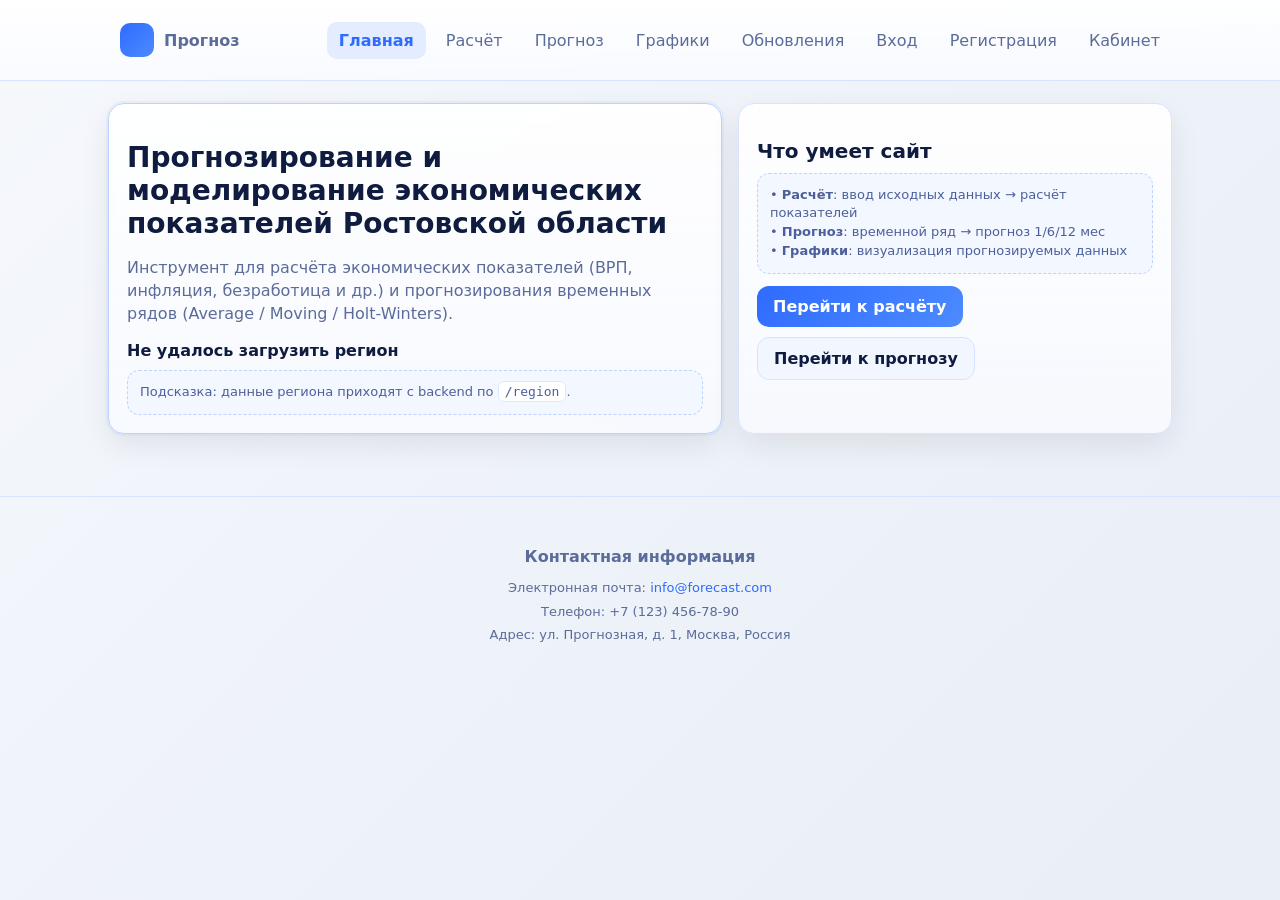
<file: index.html>
<!DOCTYPE html>
<html lang="ru">
<head>
  <meta charset="UTF-8" />
  <meta name="viewport" content="width=device-width, initial-scale=1.0"/>
  <title>Главная</title>
  <link rel="stylesheet" href="style.css">
</head>
<body>

<header>
  <div class="nav">
    <a class="brand" href="index.html">
      <span class="brand-badge"></span>
      <span>Прогноз</span>
    </a>

    <nav>
       <a href="index.html" id="nav-home">Главная</a>
      <a href="calc.html" id="nav-calc">Расчёт</a>
      <a href="forecast.html" id="nav-forecast">Прогноз</a>
      <a href="charts.html" id="nav-charts">Графики</a>
      <a href="updates.html" id="nav-updates">Обновления</a>
      <a href="login.html" id="nav-login">Вход</a>
      <a href="register.html" id="nav-register">Регистрация</a>
      <a href="account.html" id="nav-account">Кабинет</a>
    </nav>
  </div>
</header>
<script>
  const map={"index.html":"nav-home","calc.html":"nav-calc","forecast.html":"nav-forecast","charts.html":"nav-charts","updates.html":"nav-updates"};
  const file=location.pathname.split("/").pop()||"index.html";
  const id=map[file]; if(id) document.getElementById(id).classList.add("active");
</script>

<div class="container">
  <div class="grid">

    <div class="card glow span7">
      <h1>Прогнозирование и моделирование экономических показателей Ростовской области</h1>
      <p>Инструмент для расчёта экономических показателей (ВРП, инфляция, безработица и др.) и прогнозирования временных рядов (Average / Moving / Holt-Winters).</p>

      <div class="kpi" id="regionPills">
        <span class="pill"><strong>Загрузка региона…</strong></span>
      </div>

      <div class="hint" id="regionDesc">
        Подсказка: данные региона приходят с backend по <code>/region</code>.
      </div>
    </div>

    <div class="card span5">
      <h2>Что умеет сайт</h2>
      <div class="hint">
        • <strong>Расчёт</strong>: ввод исходных данных → расчёт показателей<br>
        • <strong>Прогноз</strong>: временной ряд → прогноз 1/6/12 мес<br>
        • <strong>Графики</strong>: визуализация прогнозируемых данных<br>
      </div>
      <div class="actions">
        <a class="btn" href="calc.html">Перейти к расчёту</a>
        <a class="btn secondary" href="forecast.html">Перейти к прогнозу</a>
      </div>
    </div>

  </div>
</div>

<!-- Footer Section with Contact Information -->
<footer>
  <div class="contact-info">
    <h3>Контактная информация</h3>
    <p>Электронная почта: <a href="mailto:info@forecast.com">info@forecast.com</a></p>
    <p>Телефон: +7 (123) 456-78-90</p>
    <p>Адрес: ул. Прогнозная, д. 1, Москва, Россия</p>
  </div>
</footer>

<script src="js/api.js"></script>
<script>
  (async () => {
    try{
      const region = await (await fetch("https://siteprognoz-1.onrender.com/region")).json();
      const pills = document.getElementById("regionPills");
      pills.innerHTML = `
        <span class="pill"><strong>Регион:</strong> ${region.name}</span>
        <span class="pill"><strong>Площадь:</strong> ${region.area_km2} км²</span>
        <span class="pill"><strong>Население:</strong> ${region.population}</span>
        ${region.vrp ? `<span class="pill"><strong>ВРП:</strong> ${region.vrp}</span>` : ``}
      `;
      document.getElementById("regionDesc").innerHTML =
        `<strong>Отрасли:</strong> ${(region.industries||[]).join(", ")}<br><br>${region.description || ""}`;
    }catch(e){
      document.getElementById("regionPills").innerHTML =
        `<span class="pill"><strong>Не удалось загрузить регион</strong></span>`;
    }
  })();
</script>

</body>
</html>
</file>
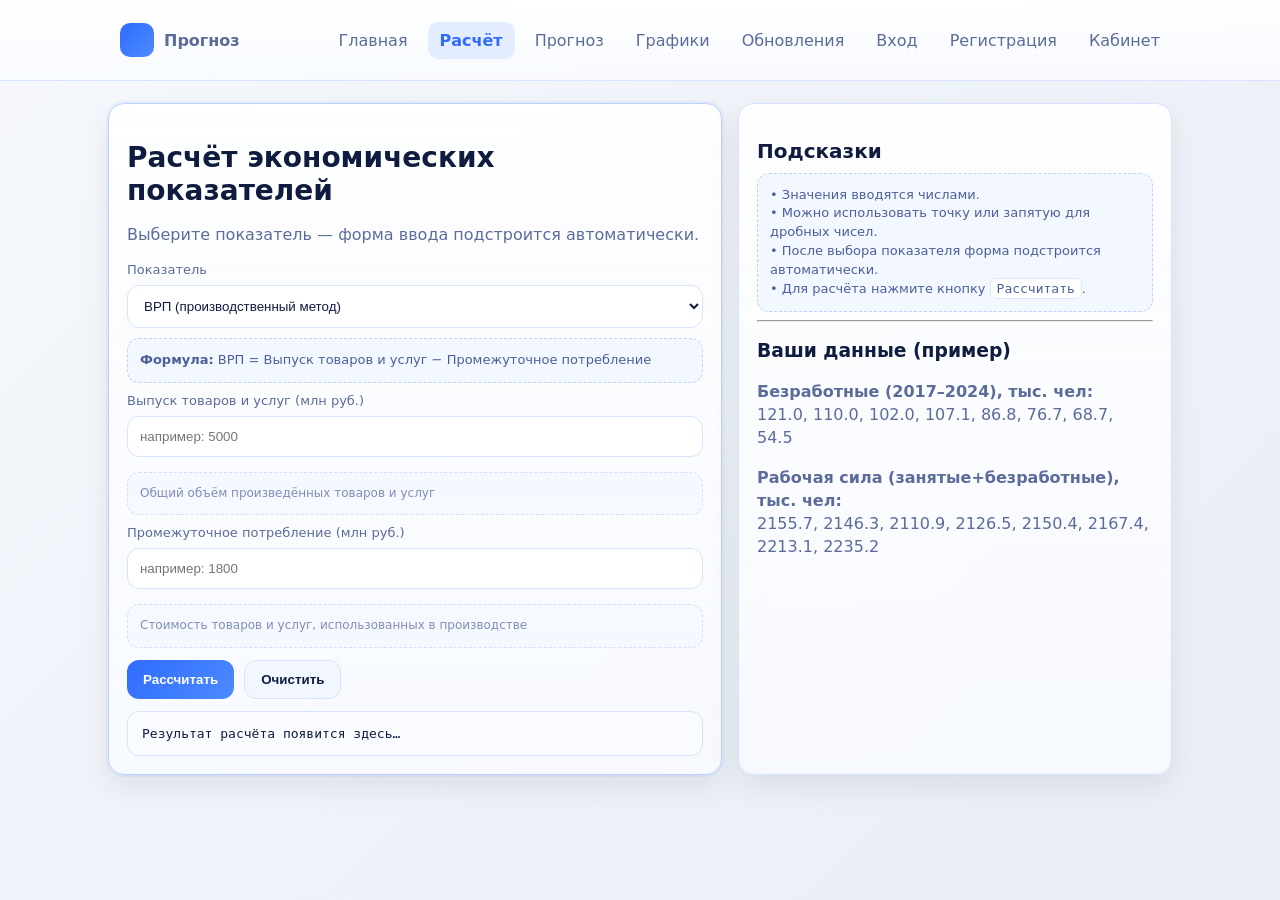
<file: calc.html>
<!DOCTYPE html>
<html lang="ru">
<head>
  <meta charset="UTF-8" />
  <meta name="viewport" content="width=device-width, initial-scale=1.0"/>
  <title>Расчёт показателей</title>
  <link rel="stylesheet" href="style.css">
</head>
<body>

<header>
  <div class="nav">
    <a class="brand" href="index.html">
      <span class="brand-badge"></span>
      <span>Прогноз</span>
    </a>

    <nav>
      <a href="index.html" id="nav-home">Главная</a>
      <a href="calc.html" id="nav-calc">Расчёт</a>
      <a href="forecast.html" id="nav-forecast">Прогноз</a>
      <a href="charts.html" id="nav-charts">Графики</a>
      <a href="updates.html" id="nav-updates">Обновления</a>
      <a href="login.html" id="nav-login">Вход</a>
      <a href="register.html" id="nav-register">Регистрация</a>
      <a href="account.html" id="nav-account">Кабинет</a>
    </nav>
  </div>
</header>

<script>
  const map={"index.html":"nav-home","calc.html":"nav-calc","forecast.html":"nav-forecast","charts.html":"nav-charts","updates.html":"nav-updates"};
  const file=location.pathname.split("/").pop()||"index.html";
  const id=map[file]; if(id) document.getElementById(id).classList.add("active");
</script>

<div class="container">
  <div class="grid">

    <div class="card glow span7">
      <h1>Расчёт экономических показателей</h1>
      <p>Выберите показатель — форма ввода подстроится автоматически.</p>

      <label>Показатель</label>
      <select id="indicator"></select>

      <div class="hint" id="formulaHint">Подсказка по формуле появится здесь…</div>

      <div id="dynamicFields"></div>

      <div class="actions">
        <button class="btn" onclick="runCalculation()">Рассчитать</button>
              <button class="btn secondary" type="button" onclick="clearFields()">Очистить</button>
      </div>

      <div id="result" class="out">Результат расчёта появится здесь…</div>
    </div>

    <div class="card span5">
      <h2>Подсказки</h2>
      <div class="hint" id="rightHint">
        • Значения вводятся числами (можно с точкой).<br>
        • Поддерживаются единицы измерения — просто смотри подпись поля.<br>
        • Для проверки безработицы используем: <code>Безработные / Рабочая сила × 100</code>.
      </div>

      <hr>

      <h3>Ваши данные (пример)</h3>
      <p><strong>Безработные (2017–2024), тыс. чел:</strong><br>
        121.0, 110.0, 102.0, 107.1, 86.8, 76.7, 68.7, 54.5
      </p>
      <p><strong>Рабочая сила (занятые+безработные), тыс. чел:</strong><br>
        2155.7, 2146.3, 2110.9, 2126.5, 2150.4, 2167.4, 2213.1, 2235.2
      </p>
    </div>

    

  </div>
</div>

<script src="js/api.js"></script>
<script src="js/calc.js"></script>
</body>
</html>
</file>
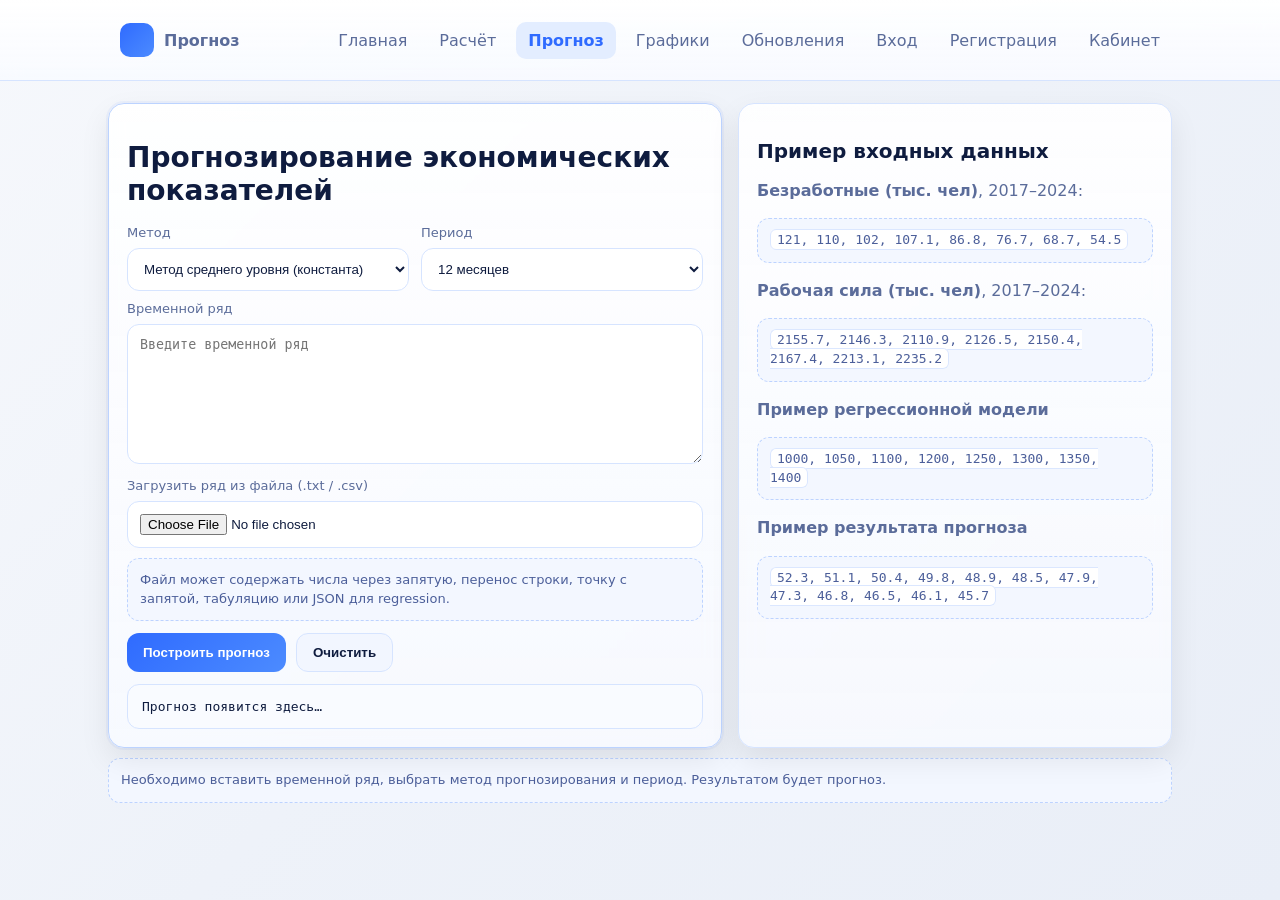
<file: forecast.html>
<!DOCTYPE html>
<html lang="ru">
<head>
  <meta charset="UTF-8" />
  <meta name="viewport" content="width=device-width, initial-scale=1.0"/>
  <title>Прогнозирование</title>
  <link rel="stylesheet" href="style.css">
</head>
<body>

<header>
  <div class="nav">
    <a class="brand" href="index.html">
      <span class="brand-badge"></span>
      <span>Прогноз</span>
    </a>

    <nav>
      <a href="index.html" id="nav-home">Главная</a>
      <a href="calc.html" id="nav-calc">Расчёт</a>
      <a href="forecast.html" id="nav-forecast">Прогноз</a>
      <a href="charts.html" id="nav-charts">Графики</a>
      <a href="updates.html" id="nav-updates">Обновления</a>
      <a href="login.html" id="nav-login">Вход</a>
      <a href="register.html" id="nav-register">Регистрация</a>
      <a href="account.html" id="nav-account">Кабинет</a>
    </nav>
  </div>
</header>

<script>
  const map = {
    "index.html":"nav-home",
    "calc.html":"nav-calc",
    "forecast.html":"nav-forecast",
    "charts.html":"nav-charts",
    "updates.html":"nav-updates"
  };
  const file = location.pathname.split("/").pop() || "index.html";
  const id = map[file];
  if(id) document.getElementById(id).classList.add("active");
</script>

<div class="container">
  <div class="grid">

    <div class="card glow span7">
      <h1>Прогнозирование экономических показателей</h1>

      <div class="row">
        <div>
          <label>Метод</label>
          <select id="method">
            <option value="average">Метод среднего уровня (константа)</option>
            <option value="moving">Скользящее среднее (константа)</option>
            <option value="holt">Holt-Winters / Holt (с трендом)</option>
            <option value="neural">Нейросеть MLP</option>
            <option value="regression">Регрессионная модель</option>
          </select>
        </div>

        <div>
          <label>Период</label>
          <select id="horizon">
            <option value="1">1 месяц</option>
            <option value="6">6 месяцев</option>
            <option value="12" selected>12 месяцев</option>
          </select>
        </div>
      </div>

      <label>Временной ряд</label>
      <textarea id="fvalues" placeholder='Введите временной ряд'></textarea>

      <label style="margin-top:10px;">Загрузить ряд из файла (.txt / .csv)</label>
      <input type="file" id="forecastFile" accept=".txt,.csv">
      <div class="hint">
        Файл может содержать числа через запятую, перенос строки, точку с запятой, табуляцию или JSON для regression.
      </div>

      <div class="actions">
        <button class="btn" type="button" onclick="runForecast()">Построить прогноз</button>
        <button class="btn secondary" type="button" onclick="clearForecast()">Очистить</button>
      </div>

      <div id="fresult" class="out">Прогноз появится здесь…</div>
    </div>

    <div class="card span5">
      <h2>Пример входных данных</h2>
      <p><strong>Безработные (тыс. чел)</strong>, 2017–2024:</p>
      <div class="hint">
        <code>121, 110, 102, 107.1, 86.8, 76.7, 68.7, 54.5</code>
      </div>

      <p><strong>Рабочая сила (тыс. чел)</strong>, 2017–2024:</p>
      <div class="hint">
        <code>2155.7, 2146.3, 2110.9, 2126.5, 2150.4, 2167.4, 2213.1, 2235.2</code>
      </div>

      <p><strong>Пример регрессионной модели</strong></p>
<div class="hint">
  <code>1000, 1050, 1100, 1200, 1250, 1300, 1350, 1400</code>
</div>

      <p><strong>Пример результата прогноза</strong></p>
      <div class="hint">
        <code>52.3, 51.1, 50.4, 49.8, 48.9, 48.5, 47.9, 47.3, 46.8, 46.5, 46.1, 45.7</code>
      </div>
    </div>

  </div>

  <div class="hint">
    Необходимо вставить временной ряд, выбрать метод прогнозирования и период. Результатом будет прогноз.
  </div>
</div>

<script src="js/api.js"></script>
<script src="js/forecast.js"></script>

<script>
  function clearForecast(){
    document.getElementById("fvalues").value = "";
    const out = document.getElementById("fresult");
    out.className = "out";
    out.textContent = "Прогноз появится здесь…";
    const file = document.getElementById("forecastFile");
    if (file) file.value = "";
  }
</script>

</body>
</html>
</file>
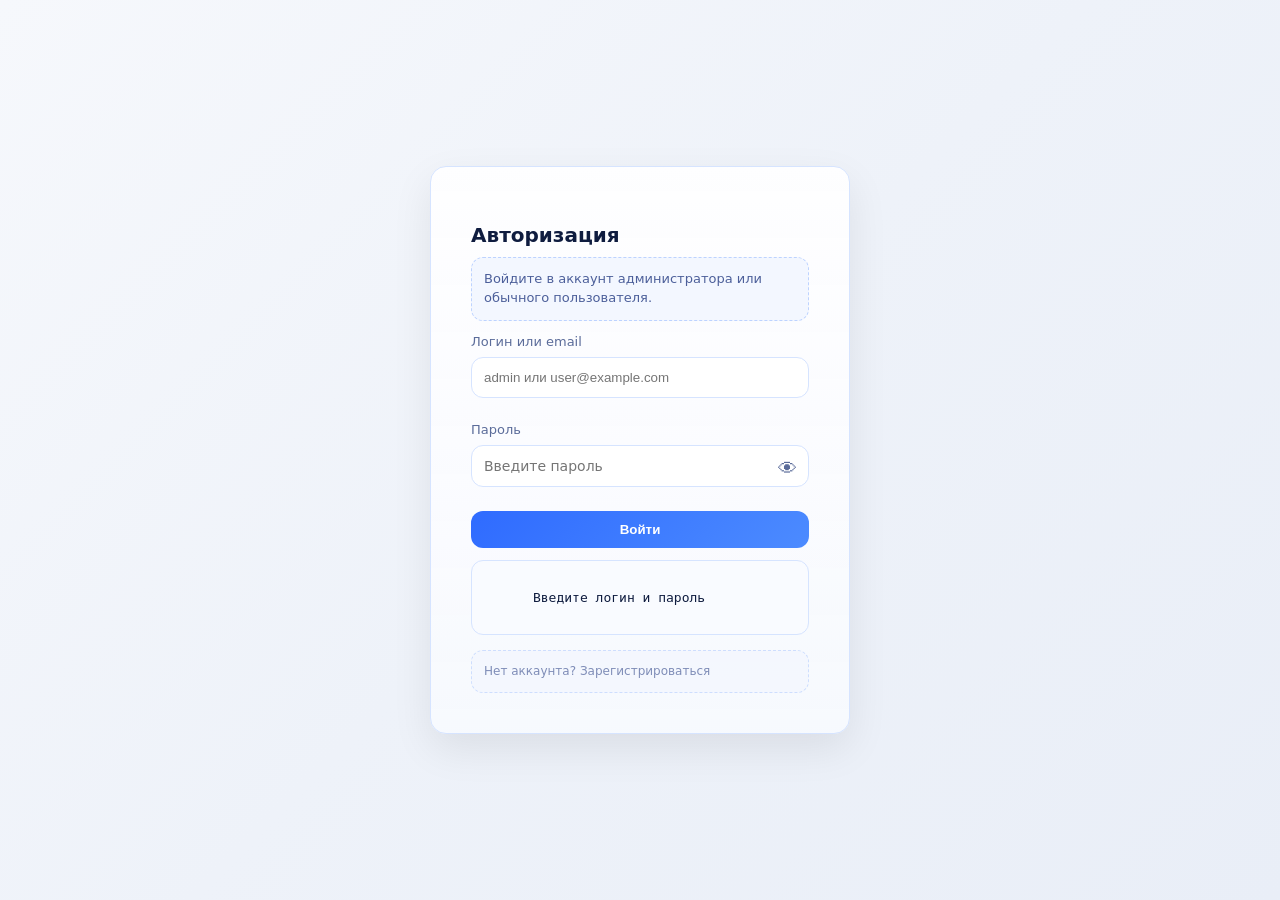
<file: login.html>
<!DOCTYPE html>
<html lang="ru">
<head>
  <meta charset="UTF-8">
  <meta name="viewport" content="width=device-width, initial-scale=1.0">
  <title>Авторизация</title>
  <link rel="stylesheet" href="./style.css">
</head>

<body class="login-page">

<div class="login-wrapper">
  <div class="login-card">

    <h2>Авторизация</h2>

    <p class="hint">
      Войдите в аккаунт администратора или обычного пользователя.
    </p>

    <label for="login">Логин или email</label>
    <input id="login" placeholder="admin или user@example.com">

    <label for="password">Пароль</label>
    <div class="password-container">
  <input id="password" type="password" placeholder="Введите пароль">
  <span id="togglePassword" class="eye-icon">&#128065;</span> <!-- глазик -->
</div>

    <button class="btn btn-wide" id="btnLogin">
      Войти
    </button>

    <div id="loginStatus" class="out">
      Введите логин и пароль
    </div>

    <div class="hint small">
      Нет аккаунта? <a href="register.html">Зарегистрироваться</a>
    </div>

  </div>
</div>

<script src="./js/api.js"></script>
<script src="./js/login.js"></script>

</body>
</html>
</file>
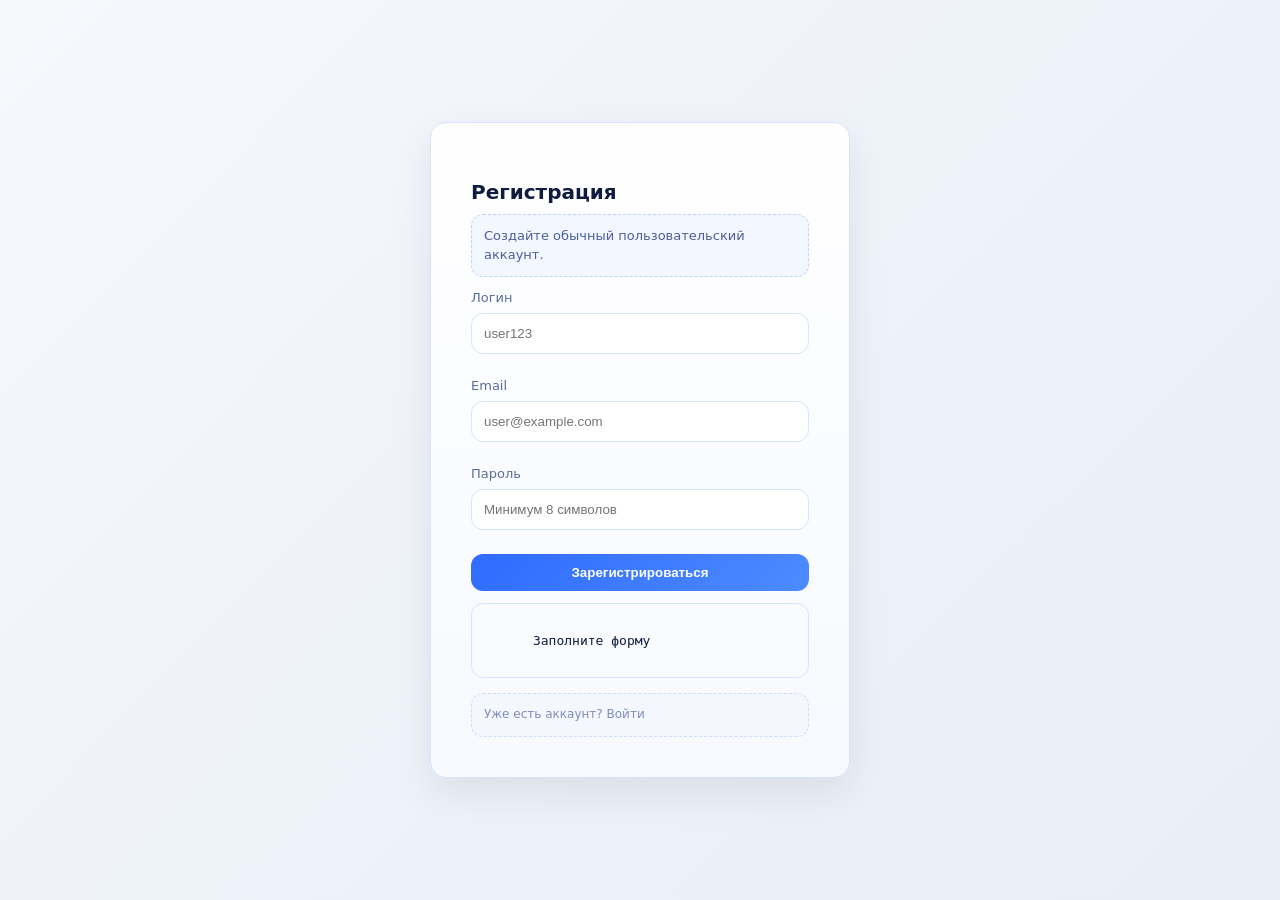
<file: register.html>
<!DOCTYPE html>
<html lang="ru">
<head>
  <meta charset="UTF-8">
  <meta name="viewport" content="width=device-width, initial-scale=1.0">
  <title>Регистрация</title>
  <link rel="stylesheet" href="style.css">
</head>

<body class="login-page">

<div class="login-wrapper">
  <div class="login-card">

    <h2>Регистрация</h2>

    <p class="hint">
      Создайте обычный пользовательский аккаунт.
    </p>

    <label>Логин</label>
    <input id="username" placeholder="user123">

    <label>Email</label>
    <input id="email" type="email" placeholder="user@example.com">

    <label>Пароль</label>
    <input id="password" type="password" placeholder="Минимум 8 символов">

    <button class="btn btn-wide" id="btnRegister">
      Зарегистрироваться
    </button>

    <div id="registerStatus" class="out">
      Заполните форму
    </div>

    <div class="hint small">
      Уже есть аккаунт? <a href="login.html">Войти</a>
    </div>

  </div>
</div>

<script src="js/api.js"></script>
<script src="js/register.js"></script>

</body>
</html>
</file>
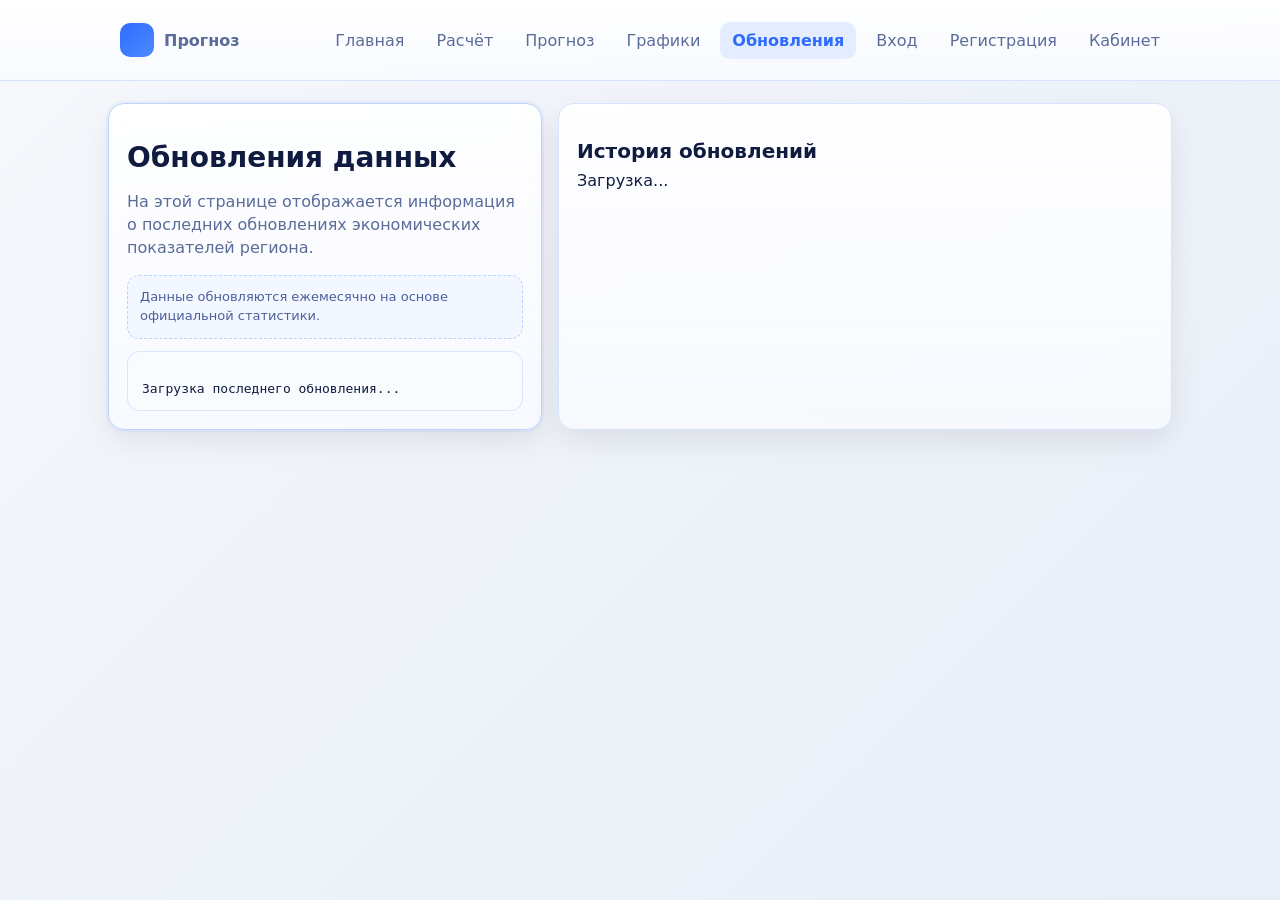
<file: updates.html>
<!DOCTYPE html>
<html lang="ru">
<head>
<meta charset="UTF-8" />
<meta name="viewport" content="width=device-width, initial-scale=1.0"/>
<title>Обновления</title>
<link rel="stylesheet" href="style.css">
</head>

<body>

<header>
  <div class="nav">
    <a class="brand" href="index.html">
      <span class="brand-badge"></span>
      <span>Прогноз</span>
    </a>

    <nav>
       <a href="index.html" id="nav-home">Главная</a>
      <a href="calc.html" id="nav-calc">Расчёт</a>
      <a href="forecast.html" id="nav-forecast">Прогноз</a>
      <a href="charts.html" id="nav-charts">Графики</a>
      <a href="updates.html" id="nav-updates">Обновления</a>
      <a href="login.html" id="nav-login">Вход</a>
      <a href="register.html" id="nav-register">Регистрация</a>
      <a href="account.html" id="nav-account">Кабинет</a>
    </nav>
  </div>
</header>

<script>
const map={
"index.html":"nav-home",
"calc.html":"nav-calc",
"forecast.html":"nav-forecast",
"charts.html":"nav-charts",
"updates.html":"nav-updates"
};

const file=location.pathname.split("/").pop()||"index.html";
const id=map[file];

if(id){
document.getElementById(id).classList.add("active");
}
</script>

<div class="container">
<div class="grid">

<div class="card glow span5">

<h1>Обновления данных</h1>

<p>
На этой странице отображается информация о последних обновлениях
экономических показателей региона.
</p>

<div class="hint">
Данные обновляются ежемесячно на основе официальной статистики.
</div>

<div id="lastUpdate" class="out">
Загрузка последнего обновления...
</div>

</div>


<div class="card span7">

<h2>История обновлений</h2>

<div id="updatesList">
Загрузка...
</div>

</div>

</div>
</div>

<script src="js/api.js"></script>

<script>

async function loadUpdates(){

const updates = await fetch(API_URL + "/updates")
.then(r => r.json())

const container = document.getElementById("updatesList")

container.innerHTML=""

updates.forEach(update =>{

const block=document.createElement("div")

block.className="card"

block.innerHTML=`
<h3>Обновление: ${update.date}</h3>

<p><b>Источник:</b> ${update.source}</p>

<p><b>Обновлены показатели:</b></p>

<ul>
${update.indicators.map(i=>`<li>${i}</li>`).join("")}
</ul>
`

container.appendChild(block)

})

}

async function loadLastUpdate(){

const update = await fetch(API_URL + "/updates/latest")
.then(r => r.json())

const el=document.getElementById("lastUpdate")

if(!update){
el.innerText="Нет данных"
return
}

el.innerText=
update.date +
" — обновлены: " +
update.indicators.join(", ")

}

loadUpdates()
loadLastUpdate()

</script>

</body>
</html>
</file>
<file: style.css>
:root{

--text:#0f1c3f;
--muted:#5b6c9a;

--blue:#2f6bff;
--blue2:#4c8bff;

--stroke:#d6e4ff;

--ok:#34c38f;
--warn:#f6c343;
--err:#ff5b6e;

--radius:16px;

--shadow:0 12px 30px rgba(0,0,0,.08);

}

*{
box-sizing:border-box;
}

html,body{
height:100%;
}

body{

margin:0;

font-family: ui-sans-serif, system-ui, -apple-system, Segoe UI, Roboto, Arial;

color:var(--text);

background:
linear-gradient(135deg,#f6f8fc,#eef2f9,#e9eef7);

overflow-x:hidden;

}

a{
color:inherit;
text-decoration:none;
}

header{

position:sticky;
top:0;

z-index:50;

background:
linear-gradient(
180deg,
rgba(255,255,255,.95),
rgba(248,250,255,.9)
);

backdrop-filter:blur(10px);

border-bottom:1px solid var(--stroke);

}

.nav{

max-width:1100px;
margin:0 auto;

padding:14px 18px;

display:flex;
align-items:center;
justify-content:space-between;

gap:14px;

}

.brand{

display:flex;
align-items:center;
gap:10px;

font-weight:700;

}

.brand-badge{

width:34px;
height:34px;

border-radius:10px;

background:linear-gradient(
135deg,
var(--blue),
var(--blue2)
);

}

nav{

display:flex;
flex-wrap:wrap;

gap:8px;

}

.nav a{

padding:9px 12px;

border-radius:10px;

color:var(--muted);

transition:.15s;

}

.nav a:hover{

background:#eef4ff;

color:var(--blue);

}

.nav a.active{

background:#e3edff;

color:var(--blue);

font-weight:600;

}

.container{

max-width:1100px;

margin:0 auto;

padding:22px 18px 44px;

}

.grid{

display:grid;

grid-template-columns: repeat(12,1fr);

gap:16px;

}

.card{

grid-column:span 12;

background:linear-gradient(
180deg,
rgba(255,255,255,.92),
rgba(248,250,255,.85)
);

border:1px solid var(--stroke);

border-radius:var(--radius);

padding:18px;

box-shadow:var(--shadow);

backdrop-filter:blur(8px);

}

.card.glow{

border-color:#bcd3ff;

box-shadow:
0 12px 30px rgba(0,0,0,.08),
0 0 0 2px rgba(47,107,255,.05);

}

h1{
font-size:28px;
margin-bottom:8px;
}

h2{
font-size:20px;
margin-bottom:8px;
}

p{
color:var(--muted);
line-height:1.45;
}

label{

display:block;

margin-top:10px;

font-size:13px;

color:var(--muted);

}

input,
select,
textarea{

width:100%;

margin-top:8px;

padding:12px;

border-radius:12px;

border:1px solid var(--stroke);

background:white;

color:var(--text);

}

textarea{

min-height:140px;

resize:vertical;

}

input:focus,
select:focus,
textarea:focus{

border-color:var(--blue);

box-shadow:0 0 0 3px rgba(47,107,255,.12);

}

.row{

display:grid;

grid-template-columns:1fr 1fr;

gap:12px;

}

.actions{

display:flex;

gap:10px;

flex-wrap:wrap;

margin-top:12px;

}

.btn{

width:auto;

padding:11px 16px;

border-radius:12px;

border:none;

background:linear-gradient(
135deg,
var(--blue),
var(--blue2)
);

color:white;

font-weight:600;

cursor:pointer;

transition:.15s;

}

.btn:hover{

transform:translateY(-1px);

box-shadow:0 4px 12px rgba(0,0,0,.15);

}

.btn.secondary{

background:#f2f6ff;

color:var(--text);

border:1px solid var(--stroke);

}

.btn.secondary:hover{

background:#e6efff;

}

.hint{

margin-top:10px;

padding:12px;

border-radius:12px;

border:1px dashed #bdd3ff;

background:#f3f7ff;

font-size:13px;

line-height:1.45;

color:#4c5f9a;

}

.hint code{

background:white;

padding:2px 6px;

border-radius:6px;

border:1px solid #dbe7ff;

}

.out{

margin-top:12px;

padding:14px;

border-radius:12px;

border:1px solid var(--stroke);

background:#f9fbff;

white-space:pre-wrap;

font-family:monospace;

}

.out.ok{

border-color:#bdeed9;

background:#f3fff9;

}

.out.err{

border-color:#ffd2d6;

background:#fff6f7;

}

.chartWrap{

height:420px;

border-radius:16px;

border:1px solid var(--stroke);

background:#f9fbff;

padding:12px;

}

.footer{

margin-top:18px;

padding-top:14px;

border-top:1px solid var(--stroke);

color:var(--muted);

font-size:13px;

display:flex;

justify-content:space-between;

flex-wrap:wrap;

}

/* LOGIN PAGE */

.login-page{

height:100vh;

display:flex;

align-items:center;

justify-content:center;

}

.login-wrapper{

width:100%;

max-width:420px;

}

.login-card{

background:linear-gradient(
180deg,
rgba(255,255,255,.95),
rgba(248,250,255,.9)
);

padding:40px;

border-radius:16px;

border:1px solid var(--stroke);

box-shadow:0 15px 40px rgba(0,0,0,.08);

}

.login-card input{

margin-bottom:14px;

}

.btn-wide{

width:100%;

margin-top:10px;

}

.small{

font-size:12px;

opacity:.7;

margin-top:15px;

}

@media (min-width:860px){

.span6{grid-column:span 6;}
.span7{grid-column:span 7;}
.span5{grid-column:span 5;}
.span4{grid-column:span 4;}
.span8{grid-column:span 8;}

}
footer {
  margin-top: 18px;
  padding-top: 14px;
  border-top: 1px solid var(--stroke);
  color: var(--muted);
  font-size: 13px;
  text-align: center; /* Центрирование текста */
}

footer .contact-info {
  margin: 0 auto;
  padding: 20px 0;
  max-width: 600px; /* Ограничиваем максимальную ширину */
}

footer h3 {
  margin-bottom: 12px;
  font-size: 16px; /* Сделаем заголовок футера немного крупнее */
}

footer p {
  margin: 4px 0;
  line-height: 1.5;
}

footer a {
  color: var(--blue);
}

footer a:hover {
  text-decoration: underline;
}
.password-container {
  position: relative;
  width: 100%;
}

.password-container input[type="password"],
.password-container input[type="text"] {
  width: 100%;
  padding: 12px 40px 12px 12px; /* место справа для глазика */
  border-radius: 12px;
  border: 1px solid var(--stroke);
  background: white;
  color: var(--text);
  font-size: 14px;
  font-family: inherit;
}

.password-container input:focus {
  border-color: var(--blue);
  box-shadow: 0 0 0 3px rgba(47,107,255,.12);
}

.password-container .eye-icon {
  position: absolute;
  right: 12px; /* прямо внутри input */
  top: 50%;
  transform: translateY(-50%);
  cursor: pointer;
  font-size: 1.2em;
  color: var(--muted);
  user-select: none;
  display: flex;
  align-items: center;
  justify-content: center;
  height: calc(100% - 4px); /* подгонка под высоту input */
}

.password-container .eye-icon:hover {
  color: var(--blue);
}
</file>
